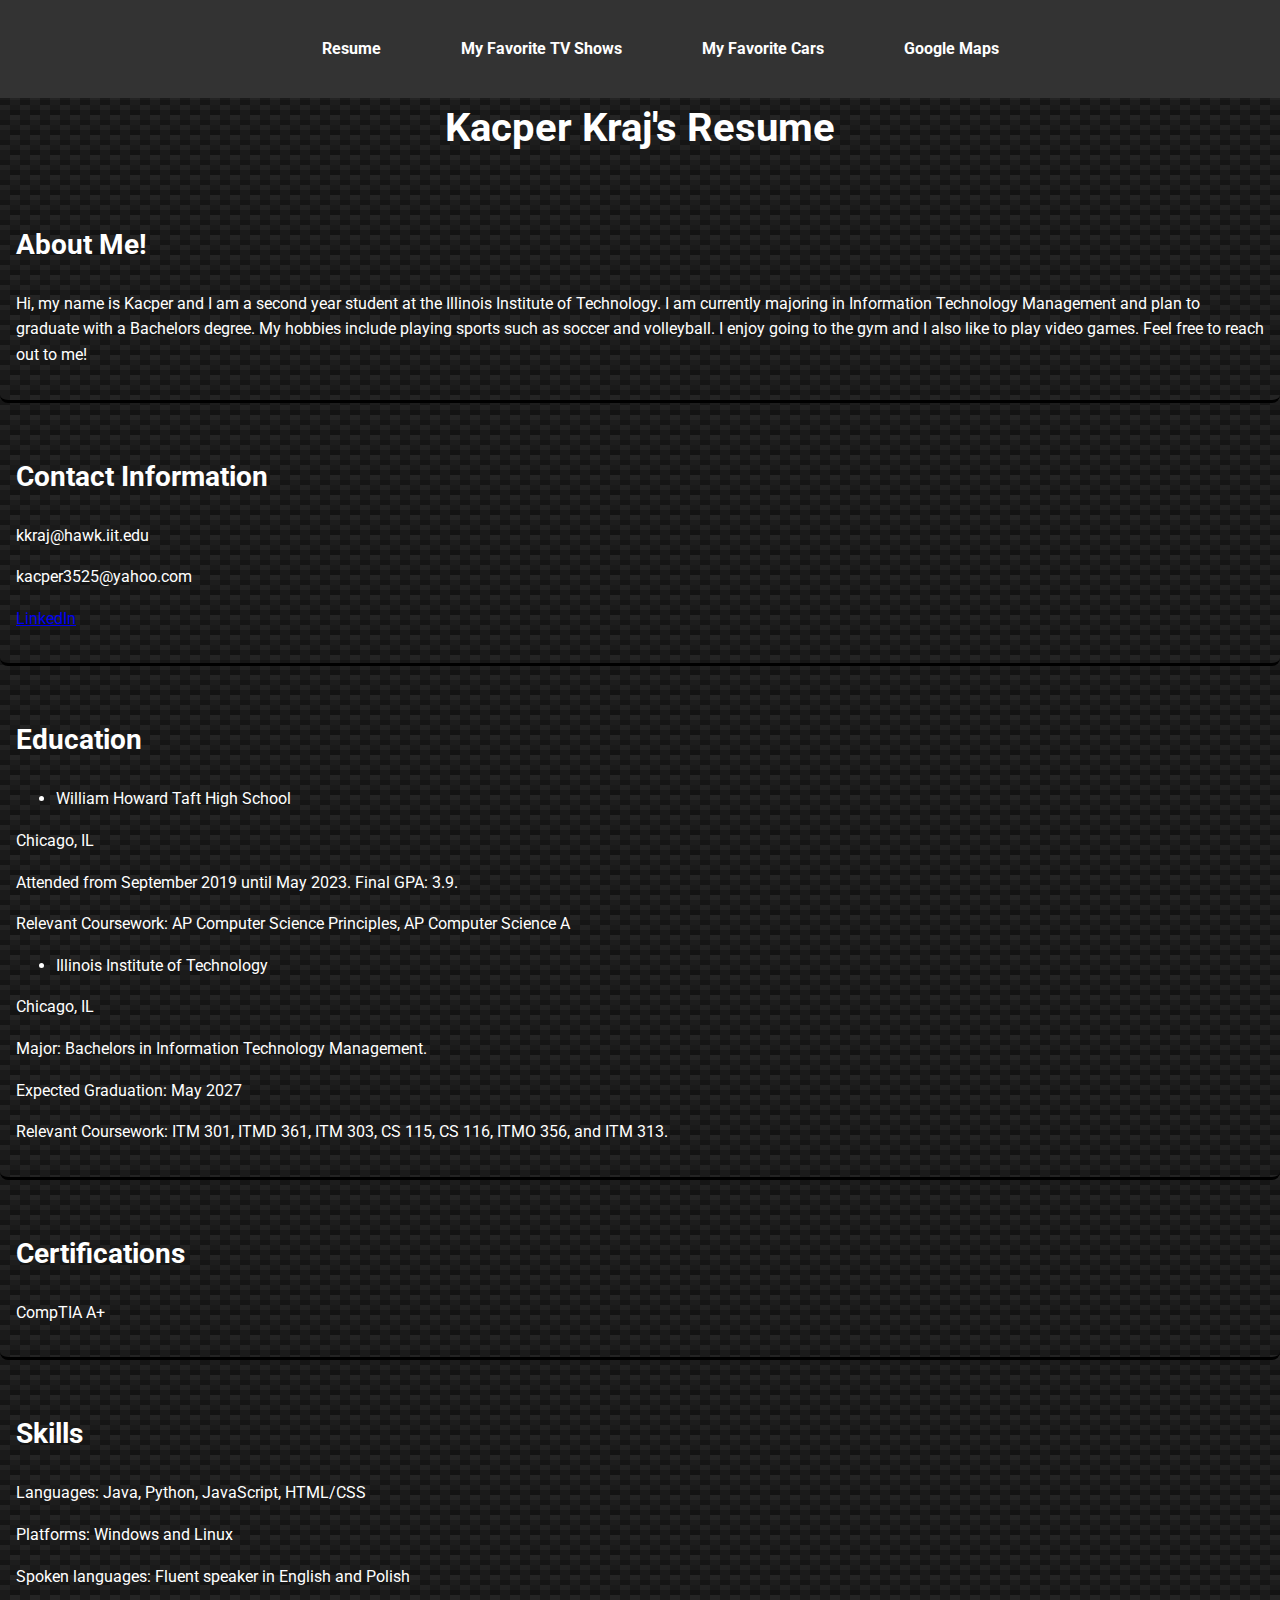
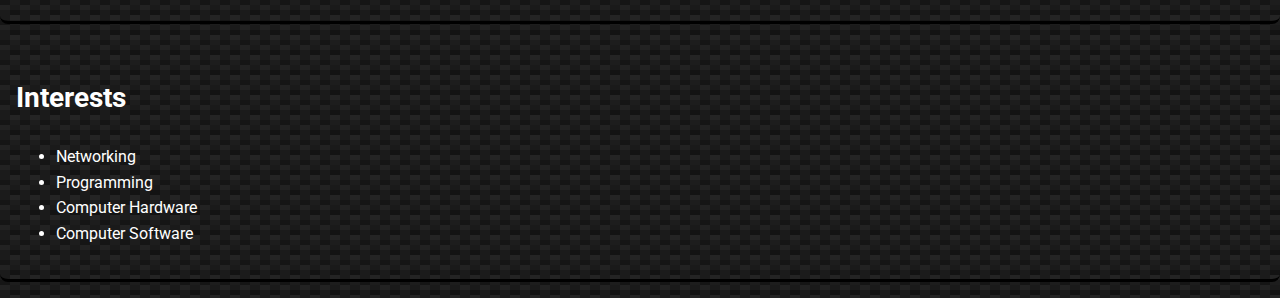
<file: index.html>
<!DOCTYPE html>
<html lang="en">

<head>
  <meta charset="utf-8">
  <title>Home Page</title>
  <link href="https://fonts.googleapis.com/css2?family=Roboto:wght@400&display=swap" rel="stylesheet">
  <link rel="stylesheet" href="css/style.css">
  <script src="js/script.js" defer></script>
</head>

<body>

  <header>
    <nav class="navbar">
      <ul class="nav-menu">
        <li><a href="index.html">Resume</a></li>
        <li><a href="favoritemoviesandshows.html">My Favorite TV Shows</a></li>
        <li><a href="myfavoritecars.html">My Favorite Cars</a></li>
		<li><a href="maps.html">Google Maps</a></li>
      </ul>
    </nav>
  </header>

  <h1>Kacper Kraj's Resume</h1>
  
  <section id="aboutme">
    <h2>About Me!</h2>
    <p>Hi, my name is Kacper and I am a second year student at the Illinois Institute of Technology. I am currently majoring in Information Technology Management and plan to graduate with a Bachelors degree. My hobbies include playing sports such as soccer and volleyball. I enjoy going to the gym and I also like to play video games. Feel free to reach out to me!</p>
  </section>

  <section id="personalinfo">
    <h2>Contact Information</h2>
    <p>kkraj@hawk.iit.edu</p>
    <p>kacper3525@yahoo.com</p>
    <p><a href="https://www.linkedin.com/in/kacper-kraj/">LinkedIn</a></p>
  </section>   

  <section id="education">
    <h2>Education</h2>
    <ul>
      <li>William Howard Taft High School</li>
    </ul>
    <p>Chicago, IL</p>
    <p>Attended from September 2019 until May 2023. Final GPA: 3.9.</p>
    <p>Relevant Coursework: AP Computer Science Principles, AP Computer Science A</p>
    <ul>
      <li>Illinois Institute of Technology</li>
    </ul>
    <p>Chicago, IL</p>
    <p>Major: Bachelors in Information Technology Management.</p>
    <p>Expected Graduation: May 2027</p>
    <p>Relevant Coursework: ITM 301, ITMD 361, ITM 303, CS 115, CS 116, ITMO 356, and ITM 313.</p>
  </section>

  <section id="certs">
    <h2>Certifications</h2>
    <p>CompTIA A+</p>
  </section>    

  <section id="skills">
    <h2>Skills</h2>
    <p>Languages: Java, Python, JavaScript, HTML/CSS</p>
    <p>Platforms: Windows and Linux</p>
    <p>Spoken languages: Fluent speaker in English and Polish</p>
  </section>	

  <section id="interests">
    <h2>Interests</h2>
    <ul>
      <li>Networking</li>
      <li>Programming</li>
      <li>Computer Hardware</li>
      <li>Computer Software</li>
    </ul>
  </section>

</body>
</html>
</file>
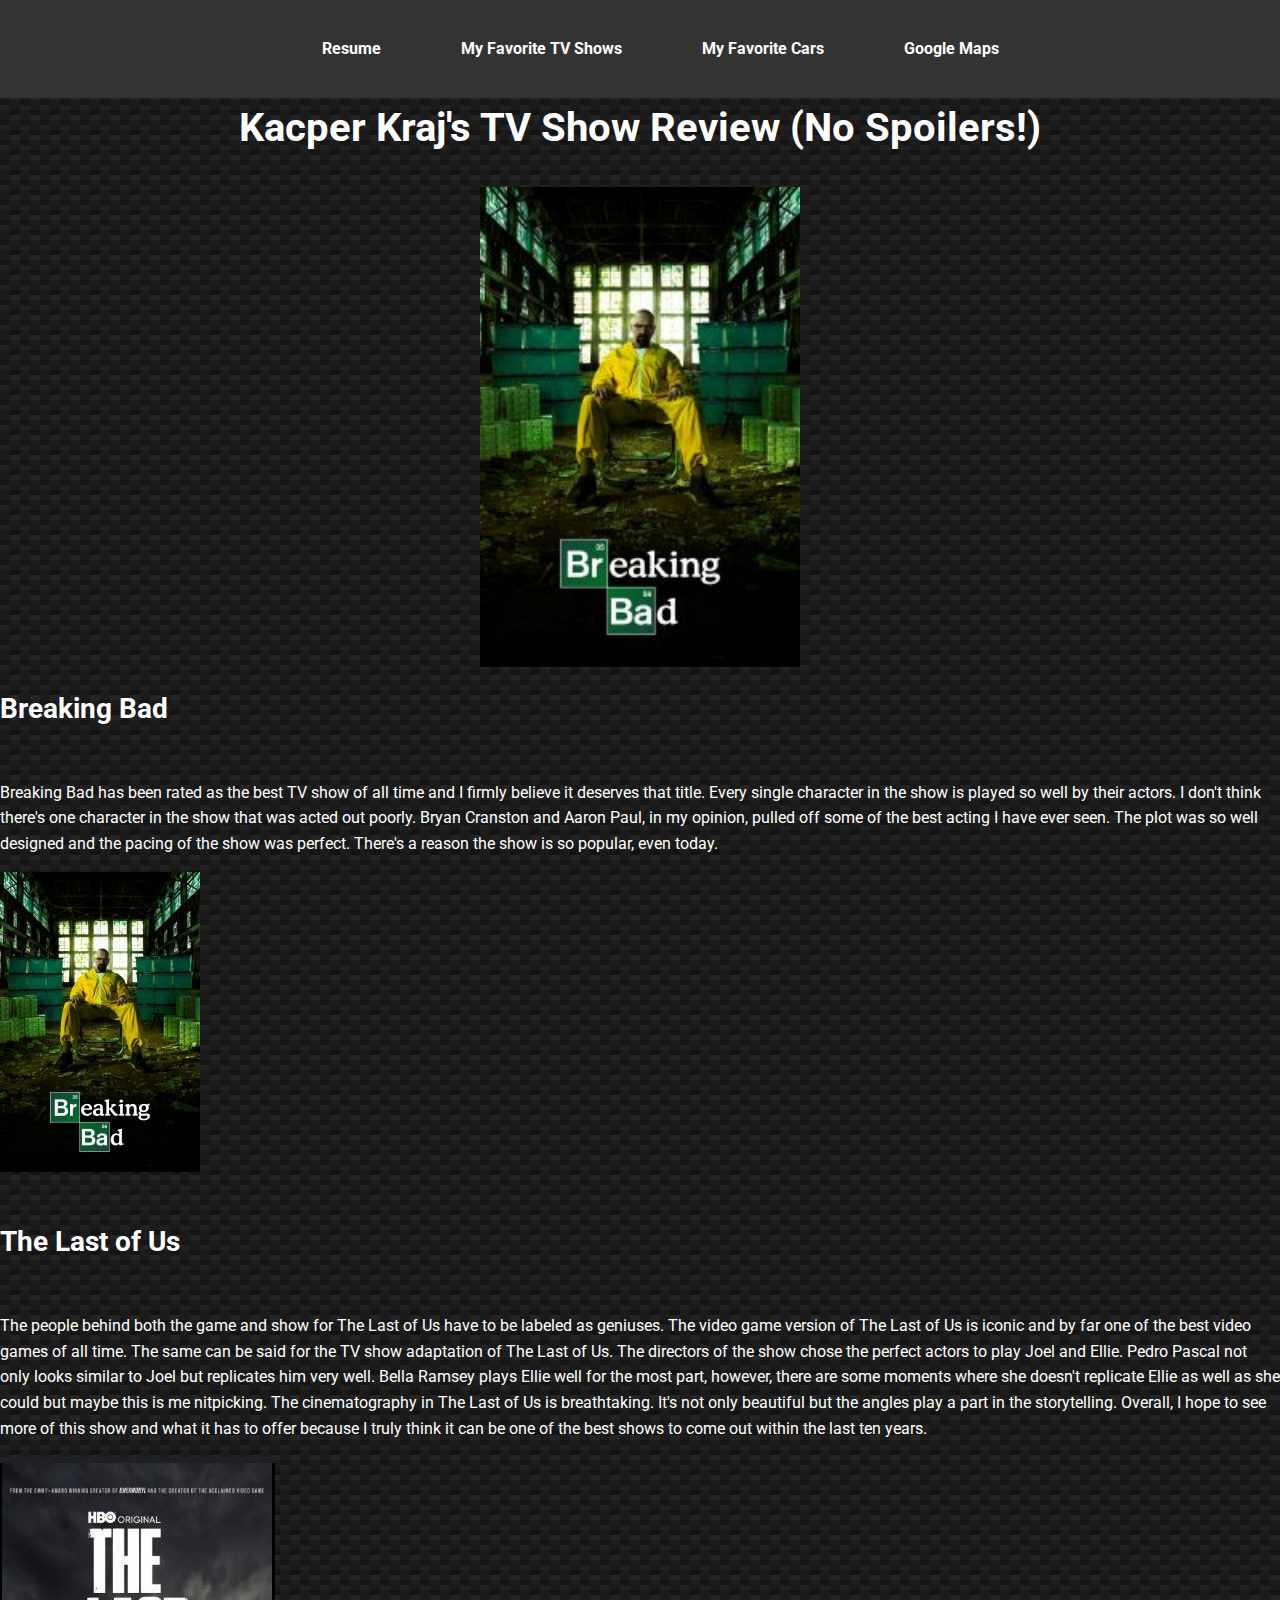
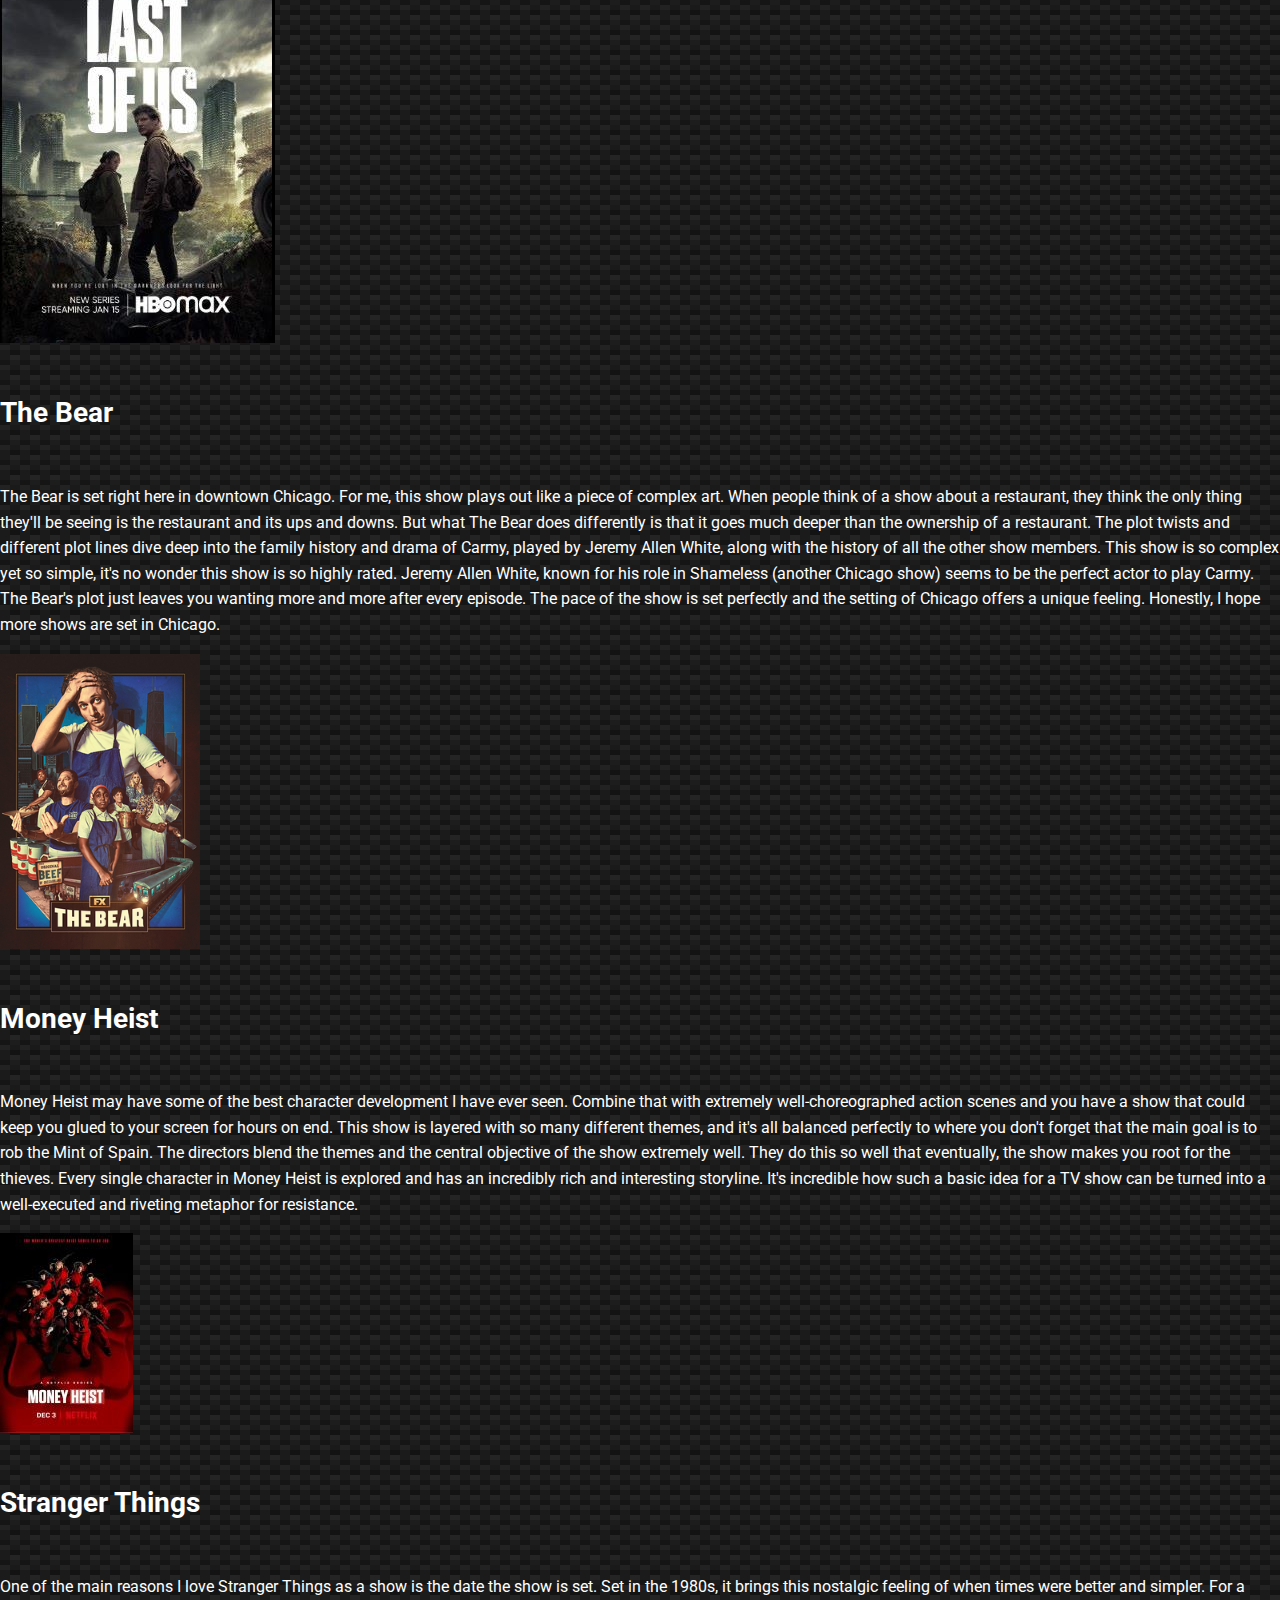
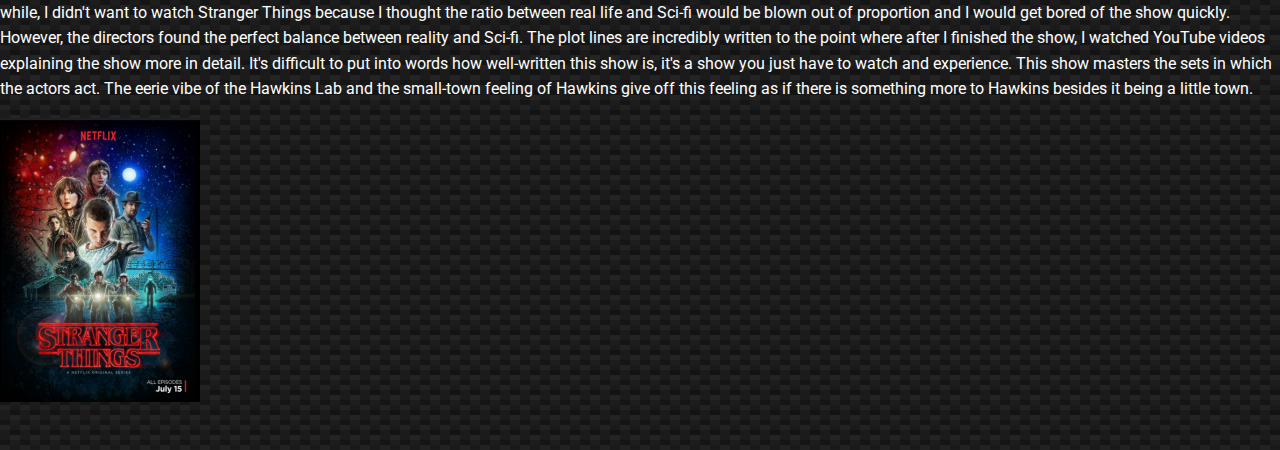
<file: favoritemoviesandshows.html>
<!DOCTYPE html>
<html lang="en">

<head>
  <meta charset="utf-8">
  <title>My Favorite TV Shows</title>
  <link href="https://fonts.googleapis.com/css2?family=Roboto:wght@400&display=swap" rel="stylesheet">
  <link rel="stylesheet" href="css/style.css">
  <script src="js/script.js" defer></script>
</head>

<body id="moviesbody">

  <header>
    <nav class="navbar">
      <ul class="nav-menu">
        <li><a href="index.html">Resume</a></li>
        <li><a href="favoritemoviesandshows.html">My Favorite TV Shows</a></li>
        <li><a href="myfavoritecars.html">My Favorite Cars</a></li>
        <li><a href="maps.html">Google Maps</a></li>
      </ul>
    </nav>
  </header>

  <main>
    <h1>Kacper Kraj's TV Show Review (No Spoilers!)</h1>
    
    <div class="slider-container">
      <img class="slider" src="media/breakingbad.jpg" alt="Breaking Bad TV show poster">
      <img class="slider" src="media/tlou.jpg" alt="The Last of Us TV show poster">
      <img class="slider" src="media/thebear.png" alt="The Bear TV show poster">
      <img class="slider" src="media/moneyheist.jpg" alt="Money Heist TV show poster">
      <img class="slider" src="media/strangerthings.png" alt="Stranger Things TV show poster">
    </div>
    
    <h2 id="bbheader">Breaking Bad</h2>
    <div id="breakingbad">
      <p>Breaking Bad has been rated as the best TV show of all time and I firmly believe it deserves that title. Every single character in the show is played so well by their actors. I don't think there's one character in the show that was acted out poorly. Bryan Cranston and Aaron Paul, in my opinion, pulled off some of the best acting I have ever seen. The plot was so well designed and the pacing of the show was perfect. There's a reason the show is so popular, even today.</p>
      <img src="media/breakingbad.jpg" alt="Breaking Bad TV show poster">
    </div>

    <h2 id="tlouheader">The Last of Us</h2>
    <div id="tlou">
      <p>The people behind both the game and show for The Last of Us have to be labeled as geniuses. The video game version of The Last of Us is iconic and by far one of the best video games of all time. The same can be said for the TV show adaptation of The Last of Us. The directors of the show chose the perfect actors to play Joel and Ellie. Pedro Pascal not only looks similar to Joel but replicates him very well. Bella Ramsey plays Ellie well for the most part, however, there are some moments where she doesn't replicate Ellie as well as she could but maybe this is me nitpicking. The cinematography in The Last of Us is breathtaking. It's not only beautiful but the angles play a part in the storytelling. Overall, I hope to see more of this show and what it has to offer because I truly think it can be one of the best shows to come out within the last ten years.</p>
      <img src="media/tlou.jpg" alt="The Last of Us TV show poster">
    </div>

    <h2 id="thebearheader">The Bear</h2>
    <div id="thebear">
      <p>The Bear is set right here in downtown Chicago. For me, this show plays out like a piece of complex art. When people think of a show about a restaurant, they think the only thing they'll be seeing is the restaurant and its ups and downs. But what The Bear does differently is that it goes much deeper than the ownership of a restaurant. The plot twists and different plot lines dive deep into the family history and drama of Carmy, played by Jeremy Allen White, along with the history of all the other show members. This show is so complex yet so simple, it's no wonder this show is so highly rated. Jeremy Allen White, known for his role in Shameless (another Chicago show) seems to be the perfect actor to play Carmy. The Bear's plot just leaves you wanting more and more after every episode. The pace of the show is set perfectly and the setting of Chicago offers a unique feeling. Honestly, I hope more shows are set in Chicago.</p>
      <img src="media/thebear.png" alt="The Bear TV show poster">
    </div>

    <h2 id="mhheader">Money Heist</h2>
    <div id="moneyheist">
      <p>Money Heist may have some of the best character development I have ever seen. Combine that with extremely well-choreographed action scenes and you have a show that could keep you glued to your screen for hours on end. This show is layered with so many different themes, and it's all balanced perfectly to where you don't forget that the main goal is to rob the Mint of Spain. The directors blend the themes and the central objective of the show extremely well. They do this so well that eventually, the show makes you root for the thieves. Every single character in Money Heist is explored and has an incredibly rich and interesting storyline. It's incredible how such a basic idea for a TV show can be turned into a well-executed and riveting metaphor for resistance.</p>
      <img src="media/moneyheist.jpg" alt="Money Heist TV show poster">
    </div>

    <h2 id="stheader">Stranger Things</h2>
    <div id="strangerthings">
      <p>One of the main reasons I love Stranger Things as a show is the date the show is set. Set in the 1980s, it brings this nostalgic feeling of when times were better and simpler. For a while, I didn't want to watch Stranger Things because I thought the ratio between real life and Sci-fi would be blown out of proportion and I would get bored of the show quickly. However, the directors found the perfect balance between reality and Sci-fi. The plot lines are incredibly written to the point where after I finished the show, I watched YouTube videos explaining the show more in detail. It's difficult to put into words how well-written this show is, it's a show you just have to watch and experience. This show masters the sets in which the actors act. The eerie vibe of the Hawkins Lab and the small-town feeling of Hawkins give off this feeling as if there is something more to Hawkins besides it being a little town.</p>
      <img src="media/strangerthings.png" alt="Stranger Things TV show poster">
    </div>

  </main>

</body>
</html>
</file>
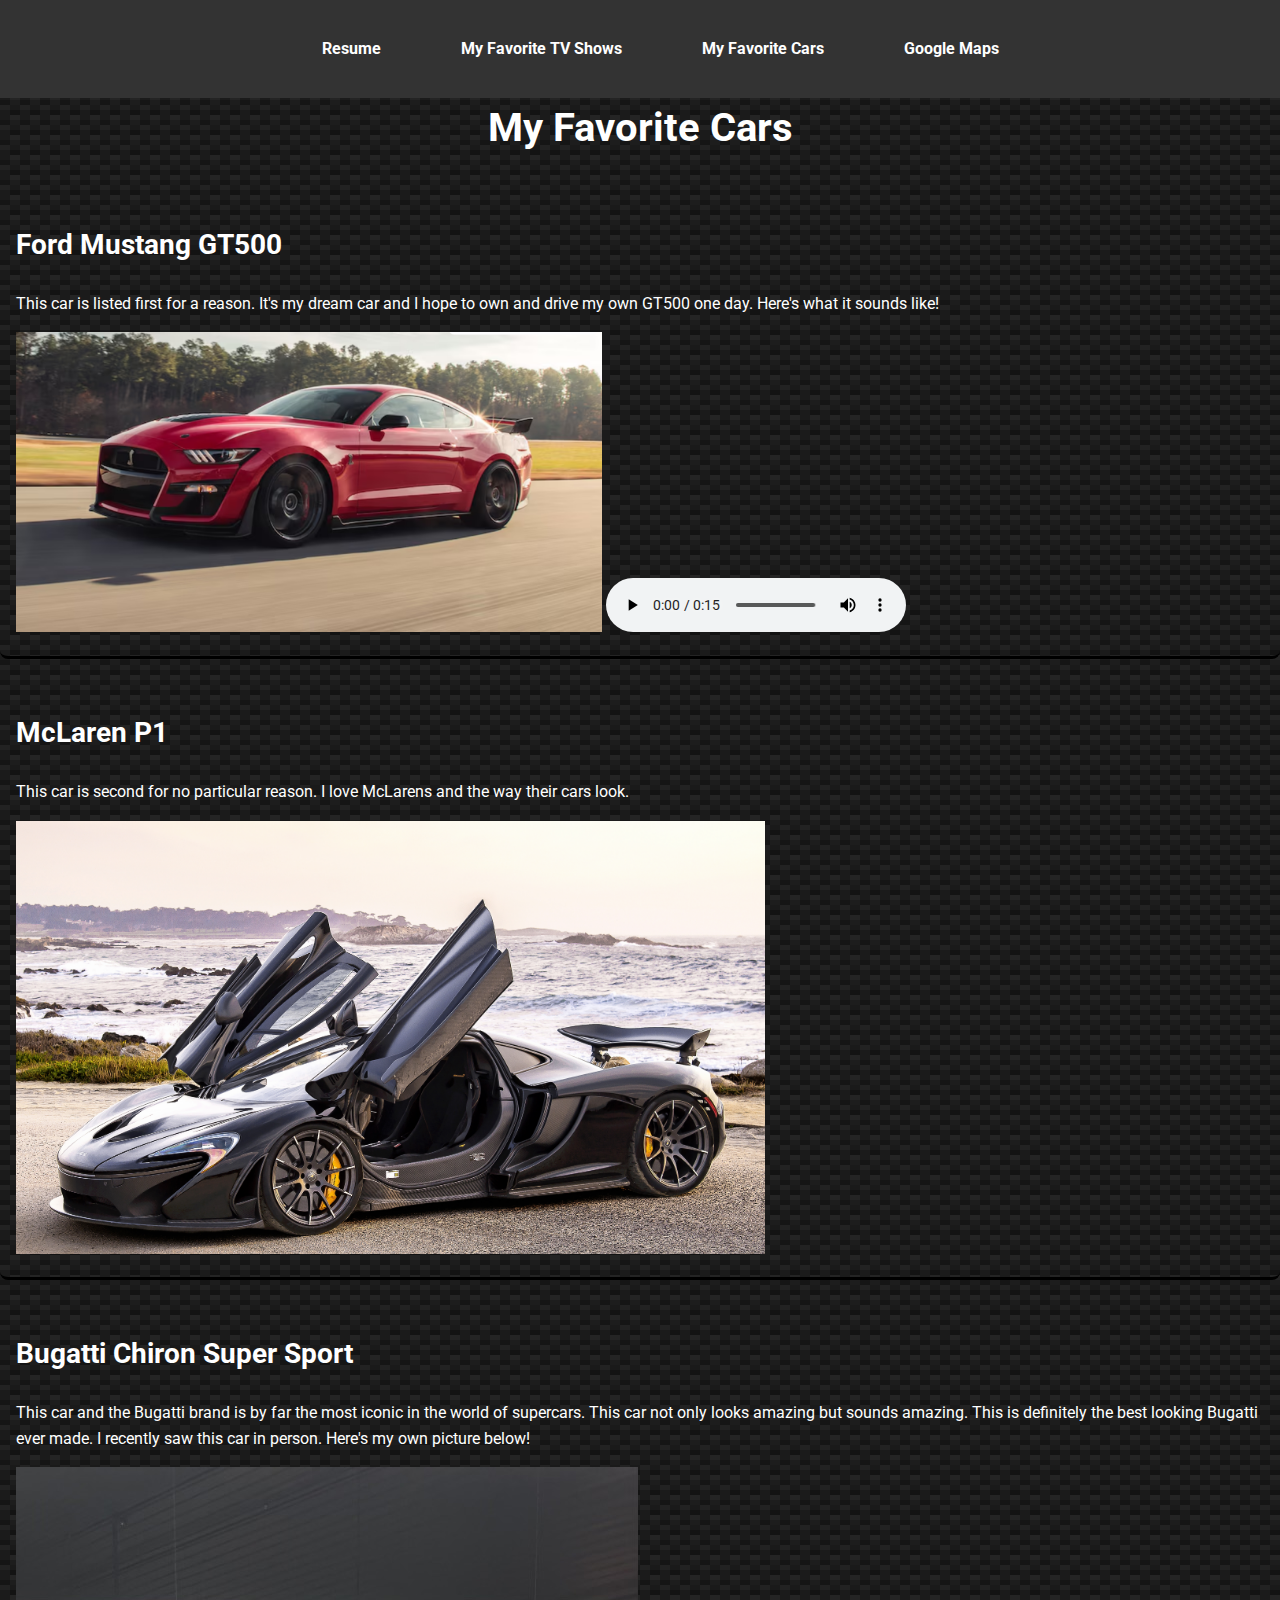
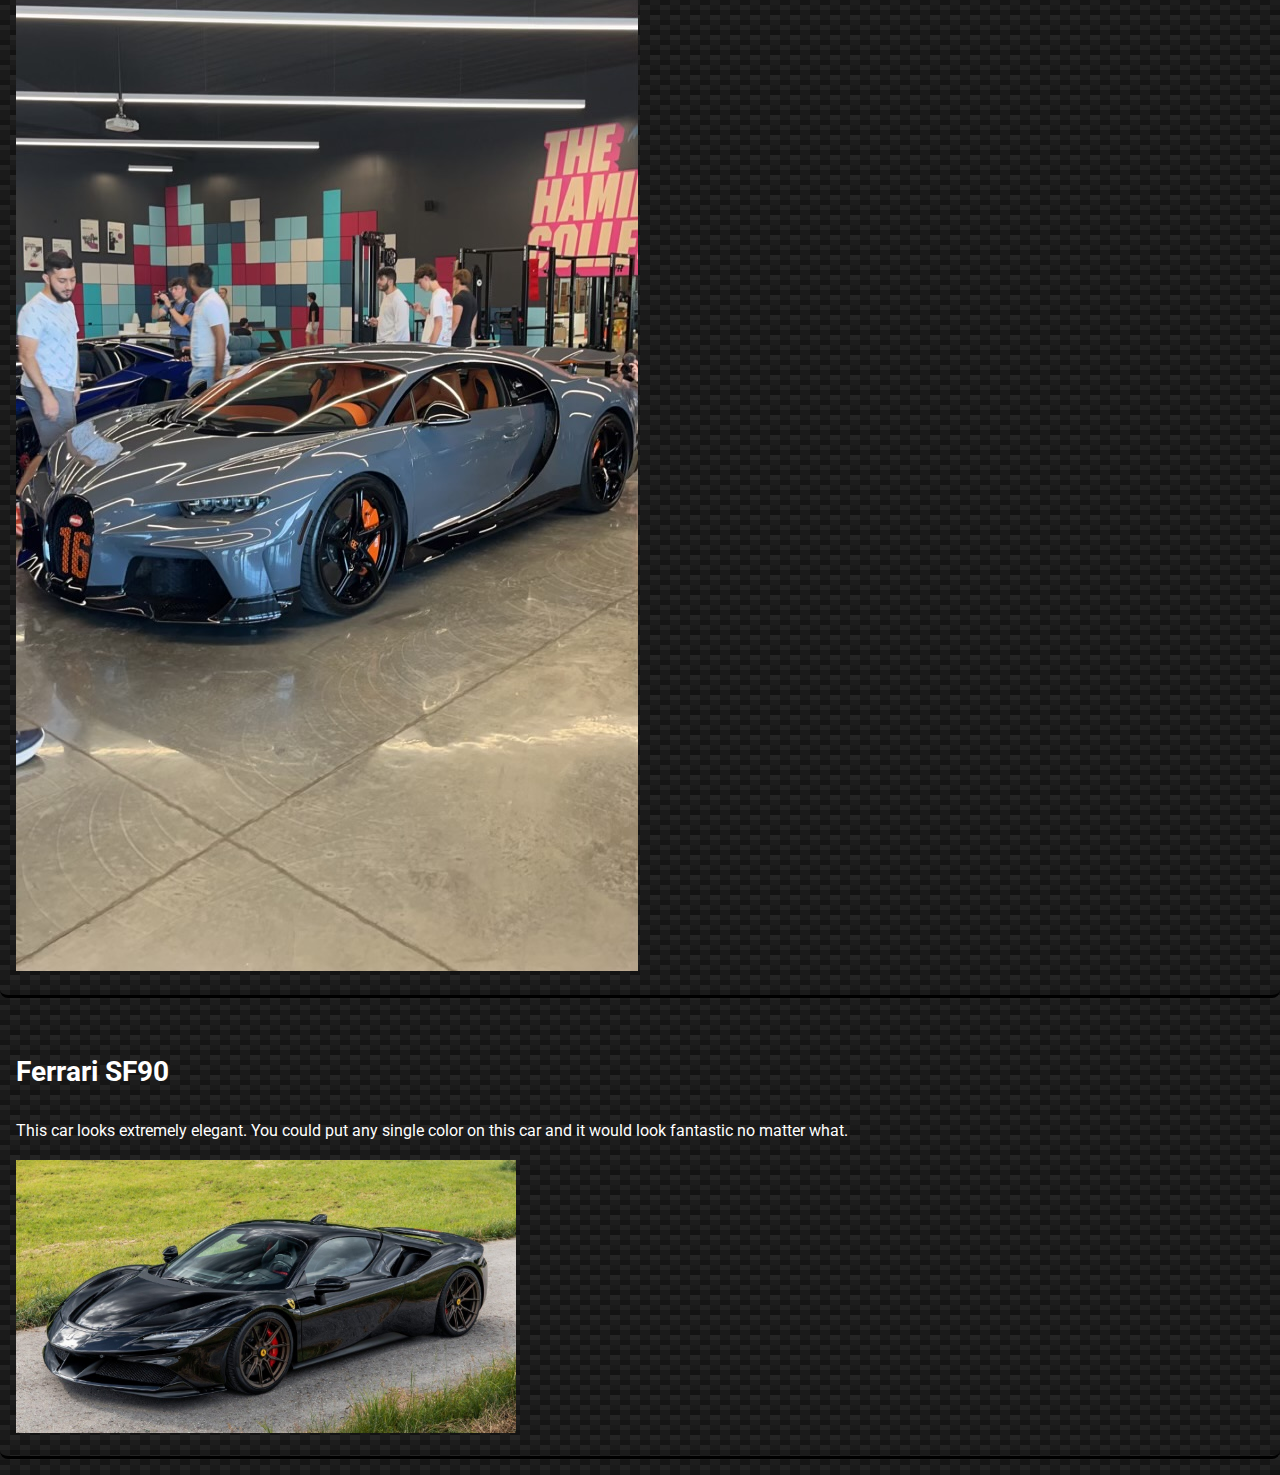
<file: myfavoritecars.html>
<!DOCTYPE html>
<html lang="en">

  <head>
    <meta charset="utf-8">
    <title>My Favorite Cars</title>
    <link href="https://fonts.googleapis.com/css2?family=Roboto:wght@400&display=swap" rel="stylesheet">
    <link rel="stylesheet" href="css/style.css">
    <script src="js/script.js" defer></script>
  </head>

  <body>

    <header>
      <nav class="navbar">
        <ul class="nav-menu">
          <li><a href="index.html">Resume</a></li>
          <li><a href="favoritemoviesandshows.html">My Favorite TV Shows</a></li>
          <li><a href="myfavoritecars.html">My Favorite Cars</a></li>
          <li><a href="maps.html">Google Maps</a></li>
        </ul>
      </nav>
    </header>

    <h1>My Favorite Cars</h1>

    <section id="firstcar">
      <h2>Ford Mustang GT500</h2>
      <p>This car is listed first for a reason. It's my dream car and I hope to own and drive my own GT500 one day. Here's what it sounds like!</p>
      <img src="media/gt500.png" alt="A picture of a red Ford GT500">
      <audio controls>
        <source src="media/gt500.mp3" type="audio/mpeg">
      </audio>
    </section>

    <section id="secondcar">
      <h2>McLaren P1</h2>
      <p>This car is second for no particular reason. I love McLarens and the way their cars look.</p>
      <img src="media/p1.png" alt="A picture of a McLaren P1 sports car with its doors open in front of coastal waters">
    </section>

    <section id="thirdcar">
      <h2>Bugatti Chiron Super Sport</h2>
      <p>This car and the Bugatti brand is by far the most iconic in the world of supercars. This car not only looks amazing but sounds amazing. This is definitely the best looking Bugatti ever made. I recently saw this car in person. Here's my own picture below!</p>
      <img src="media/chiron.jpg" alt="A picture of a Bugatti Chiron Super Sport inside of a garage">
    </section>

    <section id="fourthcar">
      <h2>Ferrari SF90</h2>
      <p>This car looks extremely elegant. You could put any single color on this car and it would look fantastic no matter what.</p>
      <img src="media/sf90.png" alt="A black Ferrari SF90 pictured on a road with grass on both sides">
    </section>

  </body>
</html>
</file>
<file: css/style.css>
body {
  font-family: 'Roboto', 'Helvetica Neue', Arial, sans-serif;
  background: linear-gradient(27deg, #151515 5px, transparent 5px) 0 5px,
              linear-gradient(207deg, #151515 5px, transparent 5px) 10px 0px,
              linear-gradient(27deg, #222 5px, transparent 5px) 0px 10px,
              linear-gradient(207deg, #222 5px, transparent 5px) 10px 5px,
              linear-gradient(90deg, #1b1b1b 10px, transparent 10px),
              linear-gradient(#1d1d1d 25%, #1a1a1a 25%, #1a1a1a 50%, transparent 50%, transparent 75%, #242424 75%, #242424);
  background-color: #131313;
  background-size: 20px 20px;
  min-height: 100vh;
  color: #FFFFFF;
  line-height: 1.6;
  margin: 0;
  padding: 0;
}

header {
  position: fixed;
  width: 100%;
  top: 0;
  background-color: #333;
  z-index: 1000;
  padding: 20px;
}

.navbar {
  overflow: hidden;
  padding: 1rem;
}

.nav-menu {
  list-style-type: none;
  margin: 0;
  padding: 0;
  display: flex;
  justify-content: center;
  flex-wrap: wrap;
}

.nav-menu li {
  margin: 0 1.5rem;
}

.nav-menu a {
  color: white;
  text-decoration: none;
  font-weight: bold;
}

.nav-menu a:hover {
  color: #f4f4f4;
}

#sidebar {
  width: 25%;
  padding: 1.5rem;
  background-color: #2a2a2a;
  border-radius: 8px;
}

#main-content {
  margin-left: 27%;
  padding: 2.5rem;
}

section {
  margin: 1rem 0;
  padding: 1rem;
  border-radius: 8px;
  border-bottom: 3px solid #000000;
}

#tlou, #breakingbad, #thebear, #moneyheist, #strangerthings {
  margin: 2rem 0;
  overflow: auto;
}

#tlou img, #breakingbad img, #thebear img, #moneyheist img, #strangerthings img {
  float: left;
  margin-right: 1rem;
  max-width: 100%;
  height: auto;
}

footer {
  position: fixed;
  width: 100%;
  bottom: 0;
  background-color: #333;
  color: #f4f4f4;
  text-align: center;
  padding: 1rem;
  font-size: 0.9rem;
}

h1 {
  text-align: center;
  margin-top: 6rem;
}

h2 {
  font-size: 1.75em;
  margin-top: 20px;
}

.map-wrapper {
  width: 80vw;
  height: 80vh;
}

#map {
  width: 100%;
  height: 100%;
  border: 2px solid black;
}

#mapsbody {
  margin: 0;
  height: 100vh;
  display: flex;
  justify-content: center;
  align-items: center;
}

@media (min-width: 600px) {
  #sidebar {
    width: 30%;
  }

  #main-content {
    margin-left: 33%;
  }

  .nav-menu {
    justify-content: flex-start;
  }

  .nav-menu li {
    margin: 0 2rem;
  }

  #tlou img, #breakingbad img, #thebear img, #moneyheist img, #strangerthings img {
    max-width: 45%;
    margin-right: 1rem;
    margin-bottom: 1rem;
  }
}

@media (min-width: 900px) {
  #sidebar {
    width: 25%;
  }

  #main-content {
    margin-left: 30%;
    padding: 3rem;
  }

  .nav-menu {
    justify-content: center;
  }

  .nav-menu li {
    margin: 0 2.5rem;
  }

  h1 {
    margin-top: 6rem;
    font-size: 2.5rem;
  }
}

.slider-container {
  position: relative;
  max-width: 100%;
  overflow: hidden;
}

.slider {
  width: 25%;
  max-width: 600px;
  height: auto;
  display: none;
  margin: 0 auto;
}
</file>
